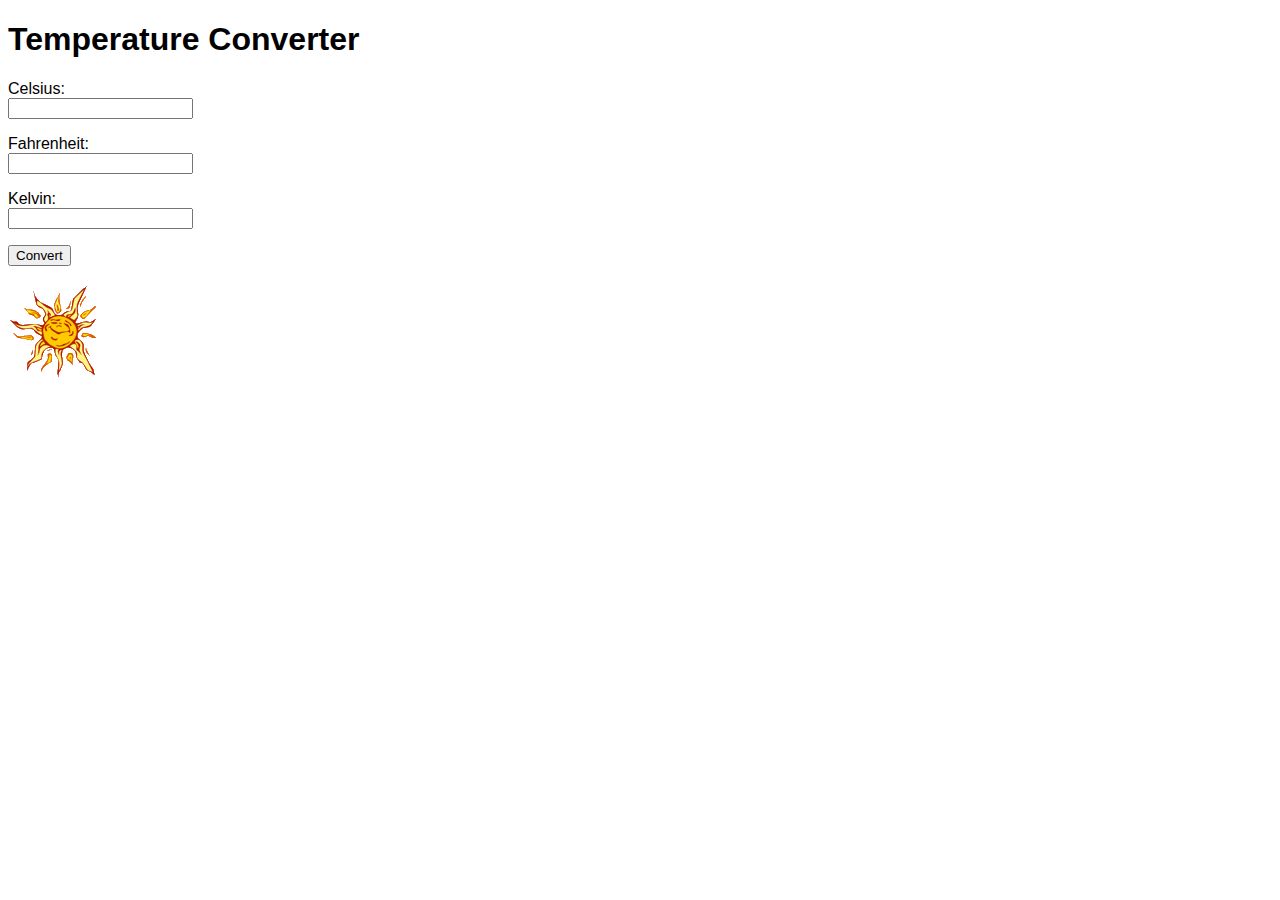
<file: projects/temperature-converter/index.html>
<!DOCTYPE html>
<html lang="en">
   <head>
      <title>Temperature Converter</title>
      <script src="convert.js"></script>
      <style>
         body {
            font-family: Arial, Helvetica, sans-serif;
         }
         
         label {
            display: block;
         }
   
         #errorMessage {
            color: red;
         }
      </style>
   </head>
   <body>
      <h1>Temperature Converter</h1>
      <p>
         <label for="cInput">Celsius:</label>
         <input id="cInput" type="text">
      </p>
      <p>
         <label for="fInput">Fahrenheit:</label>
         <input id="fInput" type="text">
      </p>
      <p>
         <label for="kInput">Kelvin:</label>
         <input id="kInput" type="text">
      </p>
      <input id="convertButton" type="button" value="Convert">
      <p id="errorMessage">
      </p>
      <p>
         <img id="weatherImage" src="warm.png" alt="Warm">
      </p>
   </body>

</html>
</file>
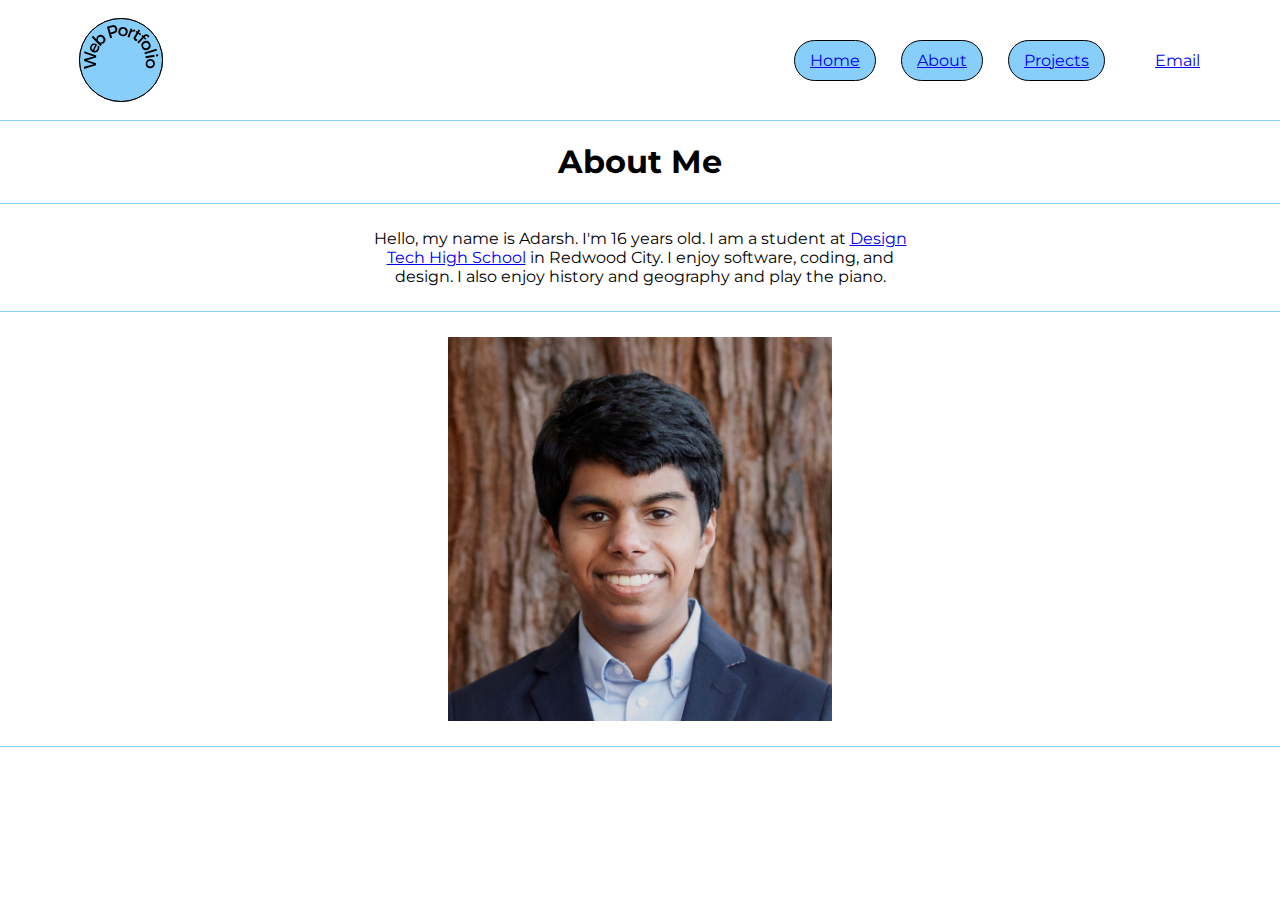
<file: about.html>
<!DOCTYPE html>
<html lang="en">
    <head>
        <meta charset="UTF-8">
        <meta name="viewport" content="width=device-width, initial-scale=1.0">
        <title>About Me</title>
        <link rel="stylesheet" href="styles/main.css" />
        <link rel="stylesheet" href="styles/about.css" />
    </head>
    <body>
        <header>
            <a class="logo" href="/">
                <img src="logo.svg" alt="My Logo" class="logo">
            </a>
            <div class="right">
                <nav class="nav navigation">
                    <a href="index.html" class="nav-link">Home</a>
                    <a href="about.html" class="nav-link">About</a>
                    <a href="projects.html" class="nav-link">Projects</a>
                </nav>
                <div class="email">
                    <a href="mailto:adarshravikumar2@gmail.com" title="adarshravikumar2@gmail.com">Email</a>
                </div>
            </div>
        </header>
        <section class="page-title">
            <h1 class="page-title">About Me</h1>
        </section>
        <main>
            <section class="about">
                <span>
                    Hello, my name is Adarsh. I'm 16 years old. 
                    I am a student at <a href="https://dtechhs.org" target="_blank">Design Tech High School</a> in Redwood City.
                    I enjoy software, coding, and design. 
                    I also enjoy history and geography and play the piano.
                </span>
            </section>
            <section class="break">
                <div class="break"></div>
            </section>
            <section class="me">
                    <div class="me"></div>
            </section>
            <section class="break">
                <div class="break"></div>
            </section>
        </main>
    </body>
</html>
</file>
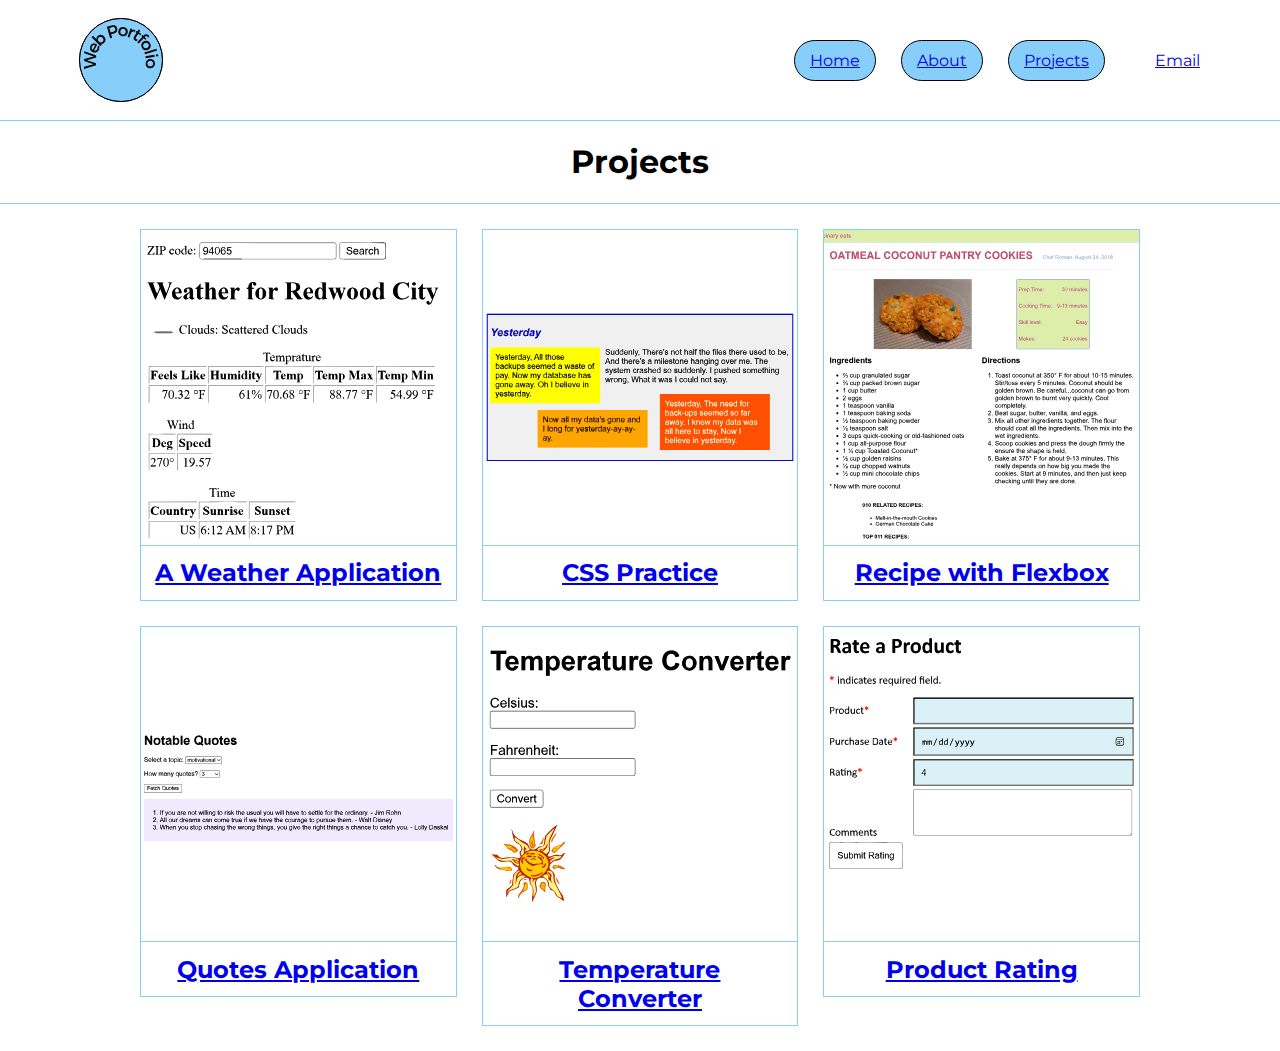
<file: projects.html>
<!DOCTYPE html>
<html lang="en">
    <head>
        <meta charset="UTF-8">
        <meta name="viewport" content="width=device-width, initial-scale=1.0">
        <title>My Projects</title>
        <link rel="stylesheet" href="styles/main.css" />
        <link rel="stylesheet" href="styles/gallery.css" />
    </head>
    <body>
        <header>
            <a class="logo" href="/">
                <img src="logo.svg" alt="My Logo" class="logo">
            </a>
            <div class="right">
                <nav class="nav navigation">
                    <a href="index.html" class="nav-link">Home</a>
                    <a href="about.html" class="nav-link">About</a>
                    <a href="projects.html" class="nav-link">Projects</a>
                </nav>
                <div class="email">
                    <a href="mailto:adarshravikumar2@gmail.com" title="adarshravikumar2@gmail.com">Email</a>
                </div>
            </div>
        </header>
        <section class="page-title">
            <h1 class="page-title">Projects</h1>
        </section>
        <main>
            <section class="gallery">
                <div class="item">
                    <a href="projects/weather.html" target="_blank" class="image-link" style="background-image: url('projects/weather.svg');"></a>
                    <div>
                        <a href="projects/weather.html"target="_blank" >
                            <h2>A Weather Application</h2>
                        </a>
                        <div class="description">
                            <span>Not actually an assignment, but ZyBooks talked about OpenWeatherMap so I decided to make it.</span>
                        </div>
                    </div>
                </div>
                <div class="item">
                    <a href="projects/CSS-practice.html" target="_blank" class="image-link" style="background-image: url('projects/CSS-practice.svg');"></a>
                    <div>
                        <a href="projects/CSS-practice.html" target="_blank">
                            <h2>CSS Practice</h2>
                        </a>
                        <div class="description">
                            <span>A small file that ZyBooks had us use to practice some easy CSS.</span>
                        </div>
                    </div>
                </div>
                <div class="item">
                    <a href="projects/recipe-with-flexbox/oatmeal_cookies.html" target="_blank" class="image-link" style="background-image: url('projects/recipe-with-flexbox/oatmeal_cookies.svg');"></a>
                    <div>
                        <a href="projects/recipe-with-flexbox/oatmeal_cookies.html" target="_blank">
                            <h2>Recipe with Flexbox</h2>
                        </a>
                        <div class="description">
                            <span>A recipe page for oatmeal cookies that you can use to make your own.</span>
                        </div>
                    </div>
                </div>
                <div class="item">
                    <a href="projects/quotes-application.html" target="_blank" class="image-link" style="background-image: url('projects/quotes-application.svg');"></a>
                    <div>
                        <a href="projects/quotes-application.html" target="_blank">
                            <h2>Quotes Application</h2>
                        </a>
                        <div class="description">
                            <span>A web-app that displayed quotes from the ZyBooks Quote API.</span>
                        </div>
                    </div>
                </div>
                <div class="item">
                    <a href="projects/temperature-converter/" target="_blank" class="image-link" style="background-image: url('projects/temperature-converter.svg')"></a>
                    <div>
                        <a href="projects/temperature-converter/" target="_blank">
                            <h2>Temperature Converter</h2>
                        </a>
                        <div class="description">
                            <span>A neat web-app that converts temperature including Kelvin.</span>
                        </div>
                    </div>
                </div>
                <div class="item">
                    <a href="projects/rate.html" target="_blank" class="image-link" style="background-image: url('projects/rate.svg');"></a>
                    <div>
                        <a href="projects/rate.html" target="_blank">
                            <h2>Product Rating</h2>
                        </a>
                        <div class="description">
                            <span>A form that people can use as a way for customers rating products.</span>
                        </div>
                    </div>
                </div>
            </section>
        </main>
        <script src="scripts/gallery.js"></script>
    </body>
</html>
</file>
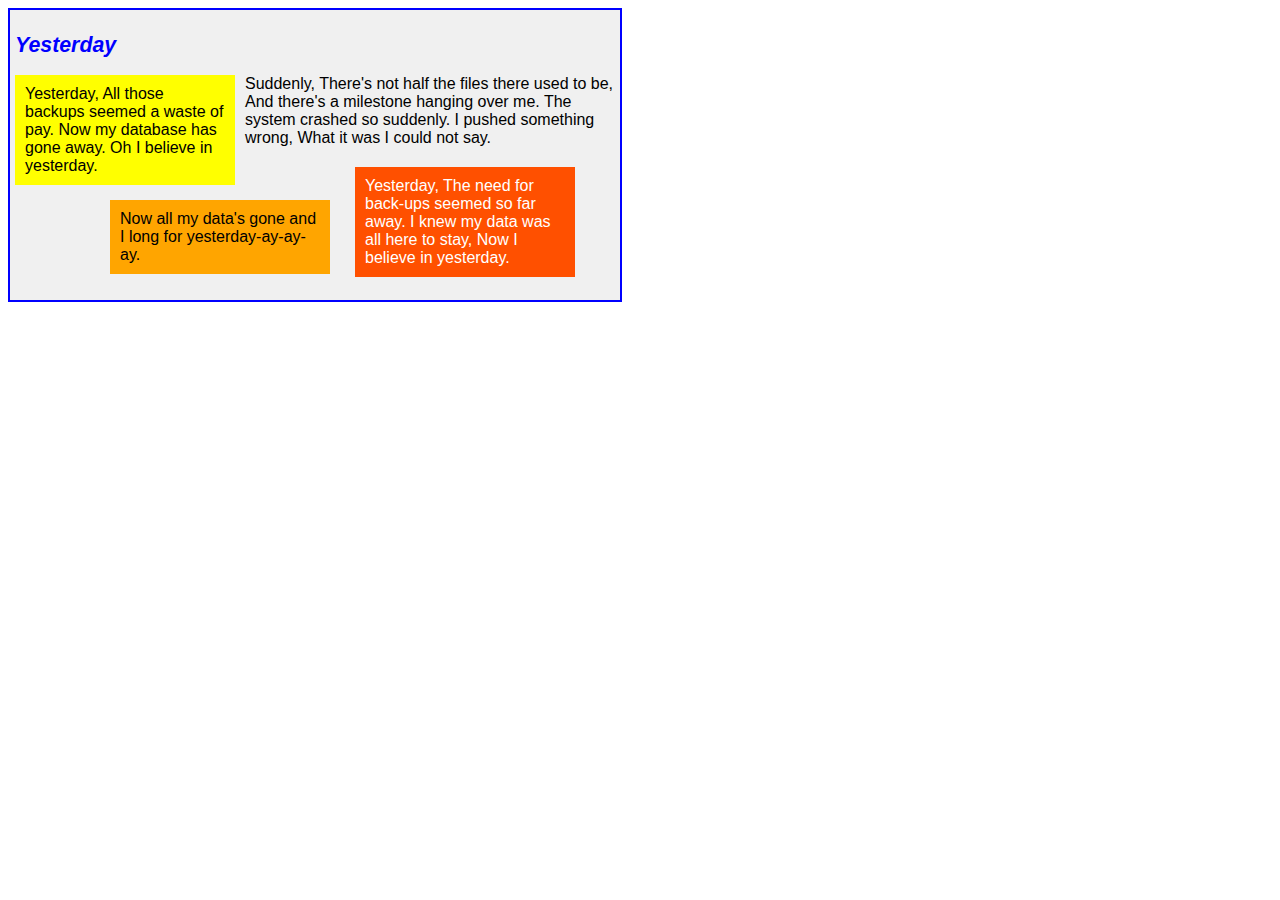
<file: projects/CSS-practice.html>
<!DOCTYPE html>
<html lang="en">
    <head>
        <title>CSS Practice</title>
        <style>
            body {
                font-family: Arial;
            }

            h2 {
                font-family: Arial;
                font-size: 16pt;
                color: blue;
                font-style: italic;
            }
            
            div.container {
                width: 600px;
                height: 280px;
                
                border: solid 2px blue;
                padding: 5px;
                
                background-color: #F0F0F0
            }
            
            div.container div:nth-child(2) {
                background-color: yellow;
                float: left;
                width: 200px;
                padding: 10px;
                margin-right: 10px;
            }
            div.container div:nth-child(4) {
                background-color: orange;
                position: absolute;
                left: 110px;
                top: 200px;
                width: 200px;
                padding: 10px;
            }
            div.container div:nth-child(5) {
                background-color: rgb(255, 80, 0);
                color: white;
                float: right;
                width: 200px;
                padding: 10px;
                margin: 20px 40px 0 0;
            }
        </style>
    </head>
    <body>
        <!-- Your solution here -->
        <div class="container">
            <h2>Yesterday</h2>
            <div class="verse">Yesterday, All those backups seemed a waste of pay. Now my database has gone away. Oh I believe in yesterday.</div>
            <div class="verse">Suddenly, There's not half the files there used to be, And there's a milestone hanging over me. The system crashed so suddenly. I pushed something wrong, What it was I could not say.</div>
            <div class="verse">Now all my data's gone and I long for yesterday-ay-ay-ay.</div>
            <div class="verse">Yesterday, The need for back-ups seemed so far away. I knew my data was all here to stay, Now I believe in yesterday.</div>
        </div>
    </body>
</html>
</file>
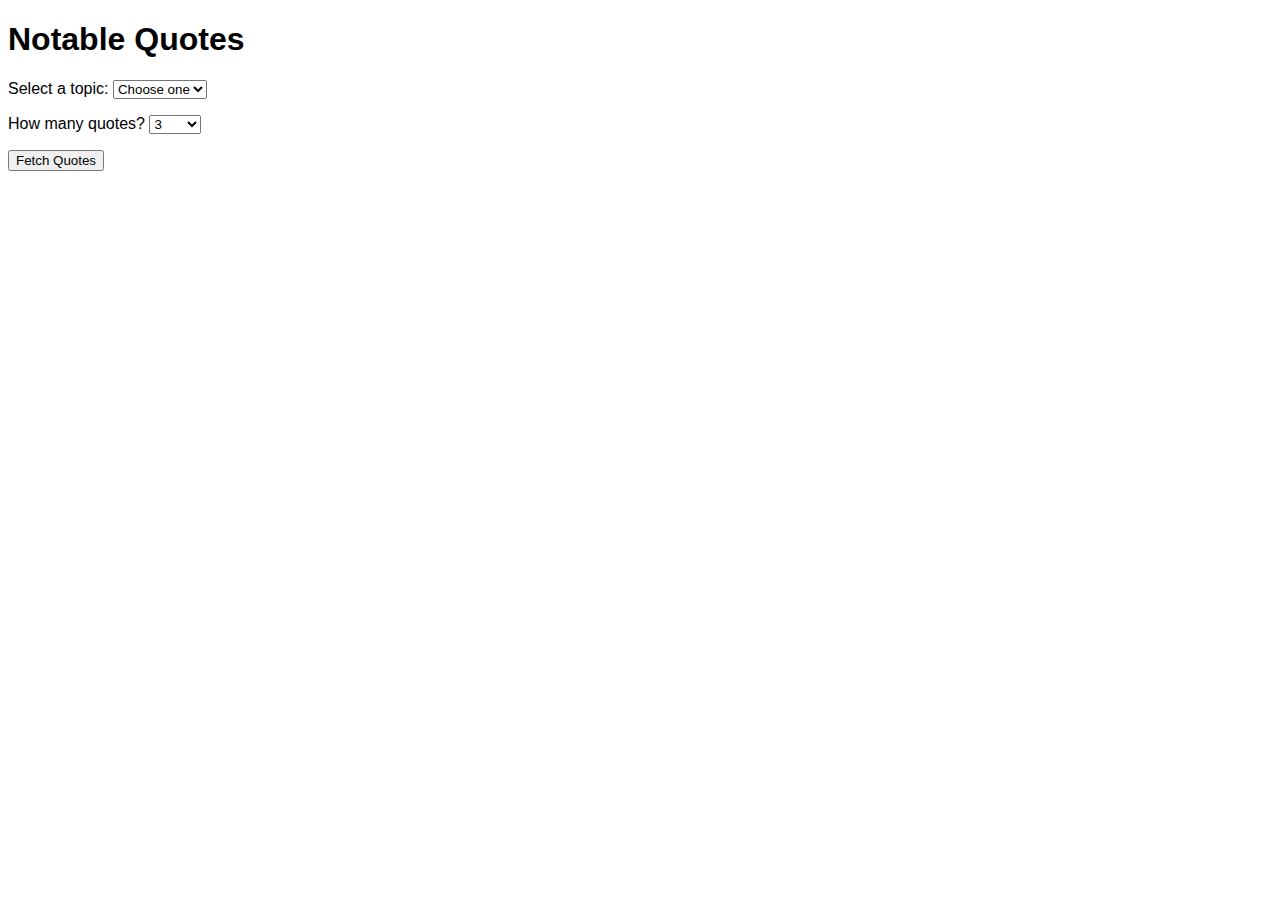
<file: projects/quotes-application.html>
<!DOCTYPE html>
<html lang="en">
   <head>
   	<title>Notable Quotes</title>
   	<style>
   		body {
   			font-family: Arial, Helvetica, sans-serif;
   		}
   		#quotes {
   			background-color: #F1EAFF;

			&.hasQuotes {
				padding: 10px 0;
			}
   		}
   	</style>
   </head>
	<body>
		<h1>Notable Quotes</h1>
		<p>
			<label for="topicSelection">Select a topic:</label>
			<select id="topicSelection">
                <option selected disabled>Choose one</option>
				<option>love</option>
				<option>motivational</option>
				<option>wisdom</option>
				<option>humor</option>
			</select>
		</p>
		<p>
			<label for="countSelection">How many quotes?</label>
			<select id="countSelection">
				<option>1</option>
				<option>2</option>
				<option selected>3</option>
				<option>4</option>
				<option>5</option>
                <option>Error</option>
			</select>
		</p>
		<p>
		   <button id="fetchQuotesBtn">Fetch Quotes</button>
		</p>
		<div id="quotes"></div>
		<script>
			var errors = {
				200: 'Successful', 
				301: 'Resource Moved', 
				400: 'Bad Request', 
				401: 'Unauthorized', 
				403: 'Forbidden', 
				404: 'Not Found', 
				500: 'Internal Server Error', 
				503: 'Service Unavailable', 
			}


			document.querySelector("#fetchQuotesBtn").addEventListener("click", function () {

				// Get values from drop-downs
				const topicDropdown = document.querySelector("#topicSelection");
				const countDropdown = document.querySelector("#countSelection");
				const selectedTopic = topicDropdown.options[topicDropdown.selectedIndex].value;
				const selectedCount = countDropdown.options[countDropdown.selectedIndex].value;
					
				// Get and display quotes
				fetchQuotes(selectedTopic, selectedCount);	   
			});

			function fetchQuotes(topic, count) {
				// TODO: Modify to use XMLHttpRequest
				let xhr = new XMLHttpRequest();
				xhr.addEventListener("load", responseReceivedHandler);   
				xhr.open("GET", `https://wp.zybooks.com/quotes.php?topic=${topic}&count=${count}`);
				xhr.responseType = "json";
				xhr.send();
				xhr.addEventListener('load', responseReceivedHandler)
			}

			// TODO: Add responseReceivedHandler() here
			function responseReceivedHandler() {
				let html = '';
				if (this.status === 200) {
					if (!this.response.error) {
					let count = this.response.length
					html = '<ol>';
					for (let c = 0; c <= count-1; c++) {
						let quote = this.response[c].quote
						let author = this.response[c].source
						html += `<li>${quote} - ${author}</li>`;
					}
					html += '</ol>';
					}
					else {
					html = `<h1>Error: ${this.response.error}</h1>`
					}
				}
				else {
					html = `<h1>Error: ${this.status} ${errors[this.status]}</h1>`
				}
				document.querySelector("#quotes").classList.add('hasQuotes')
				document.querySelector("#quotes").innerHTML = html;
			}
		</script>
	</body>
</html>
</file>
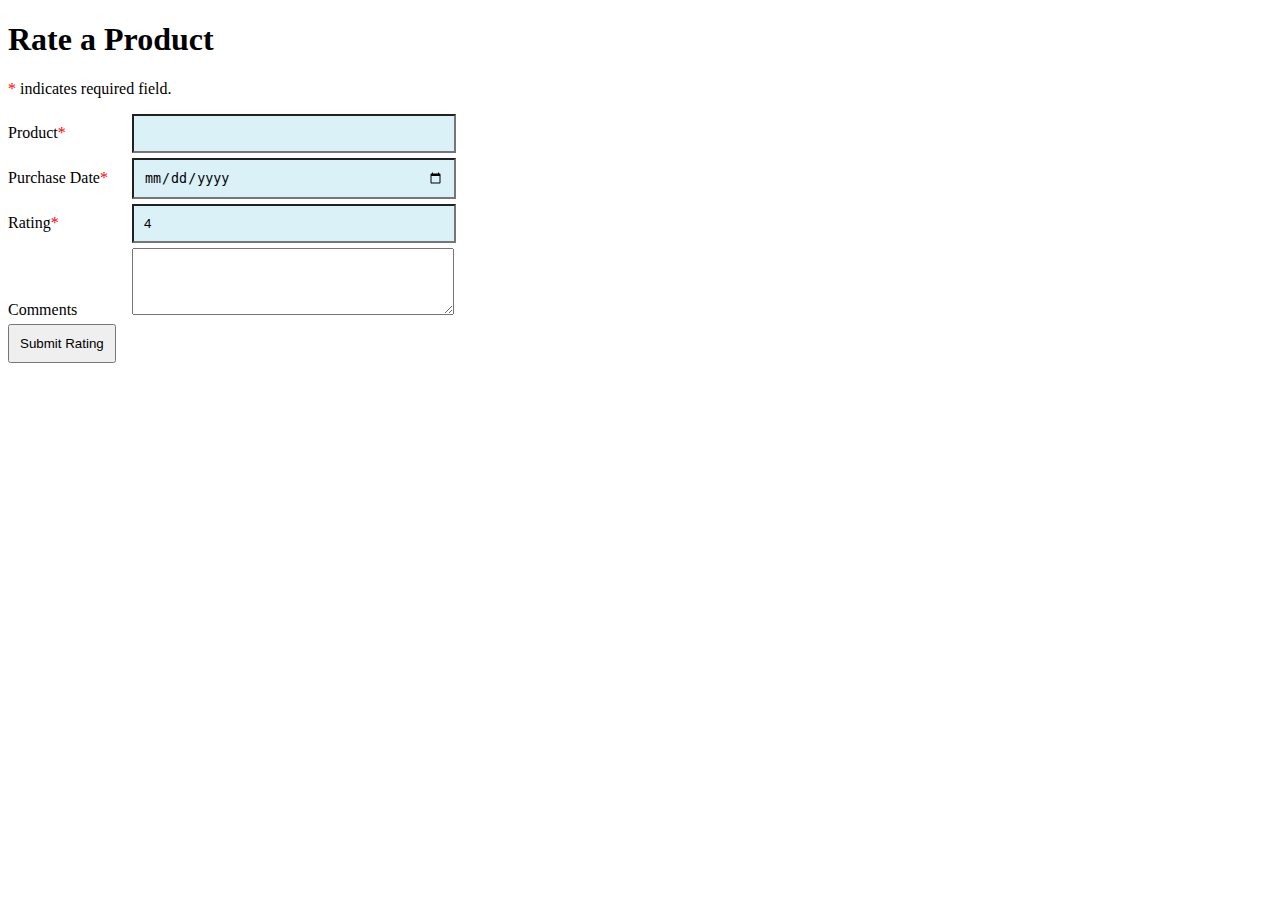
<file: projects/rate.html>
<!DOCTYPE html>
<html lang="en">
    <head>
        <title>Product Rating</title>   
        <style>
            body {
                font-family: Calibri, Myriad;
            }
            
            div {
                margin-bottom: 5px;
            }
            
            /* Your solution goes here */
            
            label {
                display: inline-block;
                width: 120px;
            }
            
            input, textarea {
                width: 300px;
                padding: 10px;
            }
            
            .required::after {
                content: '*';
                color: red;
            }
            
            input[type="submit"] {
                width: auto;
            }
            
            label + input {
                background-color: rgb(219, 241, 248);
            }
        </style>
    </head>
    <body>
        <h1>Rate a Product</h1>
        <p><span class="required"></span> indicates required field.</p>
        <form>
            <div>
                <label class="required">Product</label>
                <input type="text" name="title">
            </div>
            <div>
                <label class="required">Purchase Date</label>
                <input type="date" name="purchase-date">
            </div>
            <div>
                <label class="required">Rating</label>
                <input type="number" name="rating" value="4" min="1" max="4">
            </div> 
            <div> 
                <label>Comments</label>      
                <textarea rows="3" cols="50" name="comments"></textarea> 
            </div>
            <input type="submit" value="Submit Rating">
        </form>
    </body>
</html>
</file>
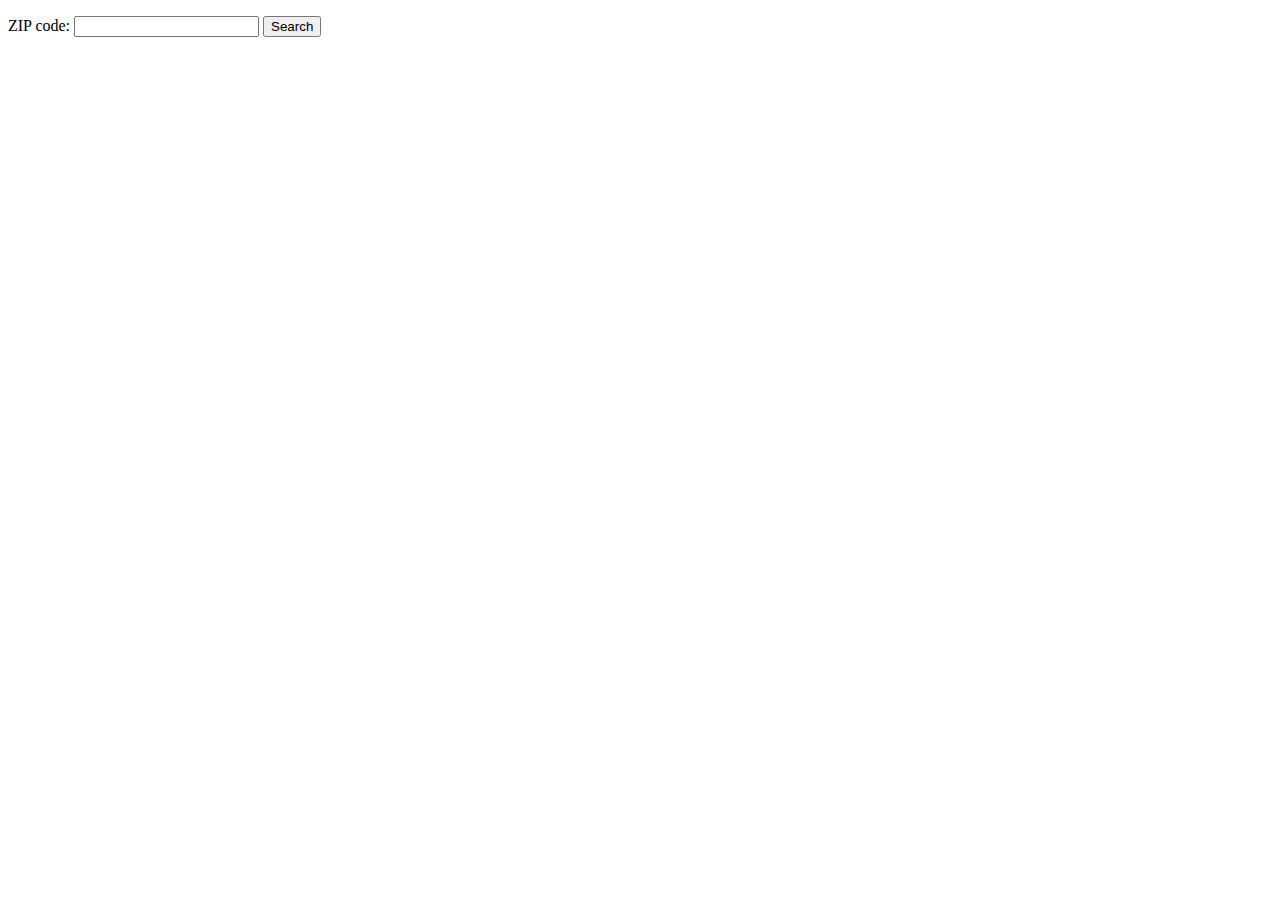
<file: projects/weather.html>
<!DOCTYPE html>
<html lang="en">
   <head>
      <title>Weather Forecast</title>
      <style>
        #forecast {

            & > * {
                &:not(:first-child) {
                    margin-block-start: 1em;
                }
            }
        }

        ul {
            margin-block: 0;

            & li {
                position: relative;

                &::marker {
                    content: "";

                }
                &::before {
                    content: '';

                    position: absolute;
                    right: 100%;
                    top: 50%;

                    display: inline-block;

                    height: 40px;
                    aspect-ratio: 1;
    
                    background-size: cover;
                    background-position: center;
                    background-repeat: no-repeat;

                    translate: 0 -50%;
                }
            }
        }

        table {
            border: none;

            & tr {
                & td {
                    text-align: right;
                }
            }
        }
      </style>
   </head>
   <body>
      <p>
         <label for="zip">ZIP code:</label> 
         <input type="text" id="zip" maxlength="5">
         <button id="search">Search</button>      
      </p>
      <div id="forecast"></div>
      <script>
        var descs = {
            200: 'Successful', 
            301: 'Resource Moved', 
            400: 'Bad Request', 
            401: 'Unauthorized', 
            403: 'Forbidden', 
            404: 'Not Found', 
            500: 'Internal Server Error', 
            503: 'Service Unavailable', 
        }

        var apiKey = btoa('6aa570c2eee5cfcd518f5c1e3efe2f7b')
        apiKey = atob(apiKey)

        var TEMP = 'imperial'
        var TEMPS = {
            metric: 'C', 
            imperial: 'F', 
        }
        function getForecast() {
            let zipcode = document.getElementById("zip").value;
            let xhr = new XMLHttpRequest();
            xhr.addEventListener("load", responseReceivedHandler);   
            xhr.open("GET", `https://api.openweathermap.org/data/2.5/weather?zip=${zipcode}&units=${TEMP}&appid=${apiKey}`);
            xhr.responseType = "json";
            xhr.send();
        }

        function responseReceivedHandler() {
            let fElement = document.getElementById("forecast")
            fElement.innerHTML = ''
            if (this.status === 200) {
                console.log(this.response)
                let h1 = document.createElement('h1')
                h1.innerHTML = `Weather for ${this.response.name}`;
                fElement.appendChild(h1)

                let wElement = document.createElement('ul')
                wElement.id = 'weather'
                fElement.appendChild(wElement)

                var descStyle = document.createElement('style')
                for (let i = 0; i < this.response.weather.length; i++) {
                    let w = this.response.weather[i]
                    let main = w.main
                    main = `${main.split('')[0].toUpperCase()}${main.substring(1)}`
                    let desc = w.description
                    desc = desc.split(' ')
                    if (desc.length > 1) {
                        desc.forEach(function(d, i) {
                            desc[i] = `${desc[i].split('')[0].toUpperCase()}${desc[i].substring(1)}`
                        })
                    }
                    else {
                        desc[0] = `${desc[0].split('')[0].toUpperCase()}${desc[0].substring(1)}`
                    }
                    desc = desc.join(' ')
                    desc = String(desc).replace(',', ' ')

                    let icon = w.icon
                    let iconurl = `http://openweathermap.org/img/w/${icon}.png`;

                    let li = document.createElement('li')
                    li.id = `w${i}`
                    li.innerHTML = `${main}: ${desc}`;
                    wElement.appendChild(li)
                    descStyle.innerHTML += `ul#weather li#w${i}::before { content: ''; background-image: url('${iconurl}') }`
                }
                document.head.appendChild(descStyle)

                let main = this.response.main
                let mElement = document.createElement('table')
                mElement.border = 1

                let mCapt = document.createElement('caption')
                mCapt.innerHTML = 'Temprature'
                mElement.appendChild(mCapt)

                let mHead = document.createElement('thead')
                mElement.appendChild(mHead)

                let mHeadRow = document.createElement('tr')
                mHead.appendChild(mHeadRow)
                
                let mBody = document.createElement('tbody')
                mElement.appendChild(mBody)

                let mBodyRow = document.createElement('tr')
                mBody.appendChild(mBodyRow)
                
                let mHeadRowHTML = ''
                let mBodyRowHTML = ''

                let mHeadItems = [
                    'feels_like', 
                    'humidity', 
                    'temp', 
                    'temp_max', 
                    'temp_min', 
                ]
                mHeadItems.forEach(function(iName, i) {
                    let item = main[iName]
                    if (iName === 'humidity') item = `${item}%`
                    else item = `${item} °${TEMPS[TEMP]}`
                    iName = iName.split('_')
                    if (iName.length > 1) {
                        iName.forEach(function(d, i2) {
                            iName[i2] = `${iName[i2].split('')[0].toUpperCase()}${iName[i2].substring(1)}`
                        })
                    }
                    else {
                        iName[0] = `${iName[0].split('')[0].toUpperCase()}${iName[0].substring(1)}`
                    }
                    iName = iName.join(' ')
                    iName = String(iName).replace(',', ' ')
                    mHeadRowHTML += `<th>${iName}</th>`
                    mBodyRowHTML += `<td>${item}</td>`
                })
                mHeadRow.innerHTML = mHeadRowHTML
                mBodyRow.innerHTML = mBodyRowHTML

                fElement.appendChild(mElement)

                let wind = this.response.wind

                let windElement = document.createElement('table')
                windElement.border = 1

                let windCapt = document.createElement('caption')
                windCapt.innerHTML = 'Wind'
                windElement.appendChild(windCapt)

                let windHead = document.createElement('thead')
                windElement.appendChild(windHead)

                let windHeadRow = document.createElement('tr')
                windHead.appendChild(windHeadRow)
                
                let windBody = document.createElement('tbody')
                windElement.appendChild(windBody)

                let windBodyRow = document.createElement('tr')
                windBody.appendChild(windBodyRow)
                
                let windHeadRowHTML = ''
                let windBodyRowHTML = ''

                let windHeadItems = [
                    'deg', 
                    'speed', 
                ]
                windHeadItems.forEach(function(iName, i) {
                    let item = wind[iName]
                    if (iName === 'deg') item = `${item}°`
                    iName = iName.split('_')
                    if (iName.length > 1) {
                        iName.forEach(function(d, i2) {
                            iName[i2] = `${iName[i2].split('')[0].toUpperCase()}${iName[i2].substring(1)}`
                        })
                    }
                    else {
                        iName[0] = `${iName[0].split('')[0].toUpperCase()}${iName[0].substring(1)}`
                    }
                    iName = iName.join(' ')
                    iName = String(iName).replace(',', ' ')
                    windHeadRowHTML += `<th>${iName}</th>`
                    windBodyRowHTML += `<td>${item}</td>`
                })
                windHeadRow.innerHTML = windHeadRowHTML
                windBodyRow.innerHTML = windBodyRowHTML

                fElement.appendChild(windElement)

                let sys = this.response.sys

                let sElement = document.createElement('table')
                sElement.border = 1

                let sCapt = document.createElement('caption')
                sCapt.innerHTML = 'Time'
                sElement.appendChild(sCapt)

                let sHead = document.createElement('thead')
                sElement.appendChild(sHead)

                let sHeadRow = document.createElement('tr')
                sHead.appendChild(sHeadRow)
                
                let sBody = document.createElement('tbody')
                sElement.appendChild(sBody)

                let sBodyRow = document.createElement('tr')
                sBody.appendChild(sBodyRow)
                
                let sHeadRowHTML = ''
                let sBodyRowHTML = ''

                let sHeadItems = [
                    'country', 
                    'sunrise', 
                    'sunset', 
                ]
                sHeadItems.forEach(function(iName, i) {
                    let item = sys[iName]
                    let item2 = ''
                    if (iName !== 'country') {
                        let d = new Date(item*1000)
                        if (iName === 'sunrise') {
                            item = `${d.getHours()}:${d.getMinutes()} AM`
                        }
                        if (iName === 'sunset') {
                            item = `${d.getHours()-12}:${d.getMinutes()} PM`
                            item2 = `${d.getHours()}:${d.getMinutes()}`
                        }
                    }
                    iName = iName.split('_')
                    if (iName.length > 1) {
                        iName.forEach(function(d, i2) {
                            iName[i2] = `${iName[i2].split('')[0].toUpperCase()}${iName[i2].substring(1)}`
                        })
                    }
                    else {
                        iName[0] = `${iName[0].split('')[0].toUpperCase()}${iName[0].substring(1)}`
                    }
                    iName = iName.join(' ')
                    iName = String(iName).replace(',', ' ')
                    sHeadRowHTML += `<th>${iName}</th>`
                    sBodyRowHTML += `<td>${item}</td>`
                    if (iName === 'sunset') {
                        sHeadRowHTML += `<th>${iName}-MIL</th>`
                        sBodyRowHTML += `<td>${item2}</td>`
                    }
                })
                sHeadRow.innerHTML = sHeadRowHTML
                sBodyRow.innerHTML = sBodyRowHTML

                fElement.appendChild(sElement)

            } 
            else {
                fElement.innerHTML = `<h1>Error ${this.status}: ${descs[this.status]}</h1>`;
            }

        }

        document.getElementById("search").addEventListener("click", getForecast);
      </script>
   </body>
</html>
</file>
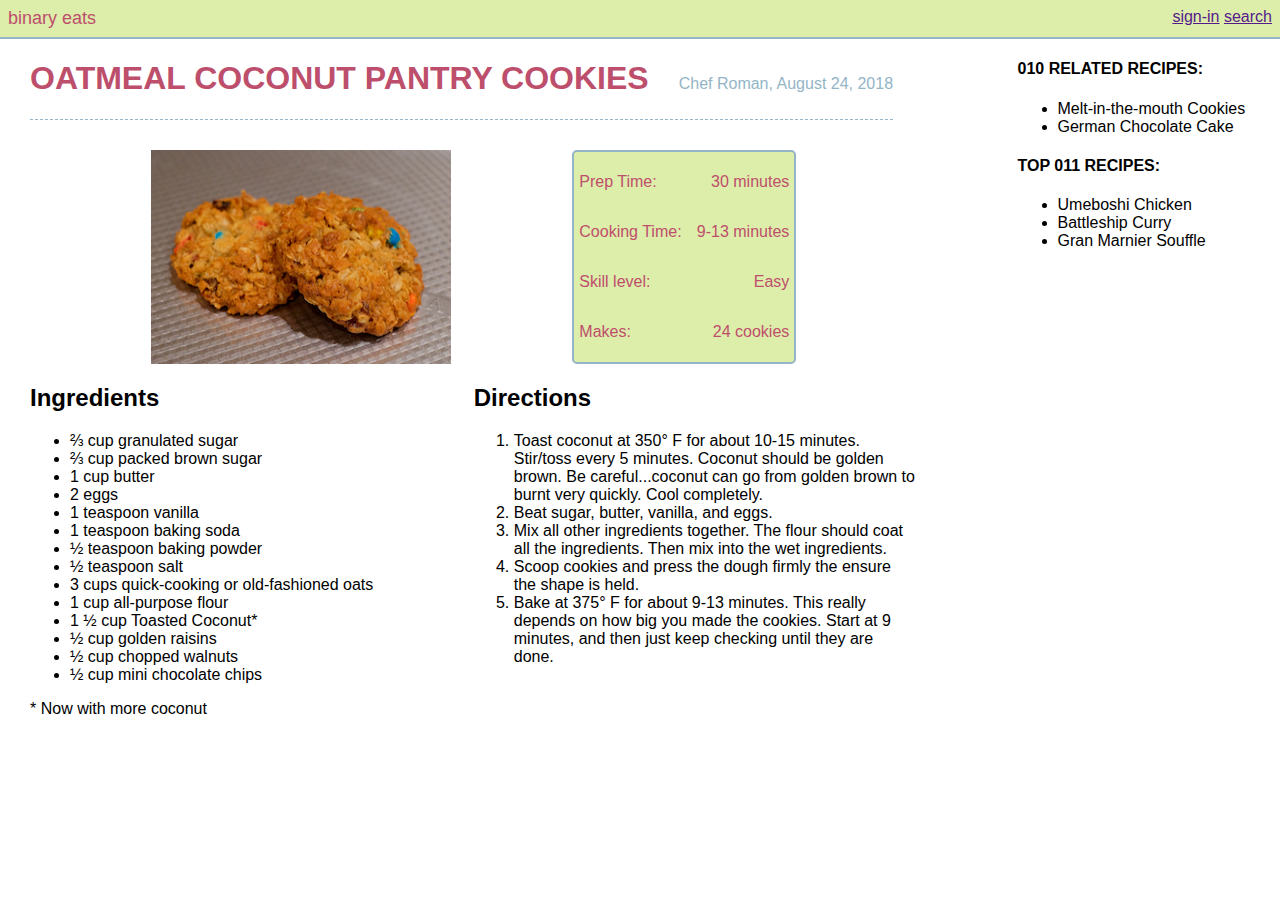
<file: projects/recipe-with-flexbox/oatmeal_cookies.html>
<!DOCTYPE html>
<html lang="en">
   <head>
      <meta charset="UTF-8">
      <title>binary eats - Oatmeal Coconut Pantry Cookies</title>
      <link href="styles.css" rel="stylesheet">
   </head>

   <body>
      <header>
         <div class="logo">binary eats</div>
         <div>
            <a href="">sign-in</a>
            <a href="">search</a>
         </div>
      </header>
      <div class="content">
         <div class="main-content">
            <div class="title">
               <h1>OATMEAL COCONUT PANTRY COOKIES</h1>
               <p>Chef Roman, August 24, 2018</p>
            </div>
            <div class="summary">
               <img src="oatmealCookie_small.jpg" alt="Photo of two of the world's best oatmeal cookies">
               <div>
                  <div>
                     <p>Prep Time:</p>
                     <p>30 minutes</p>
                  </div>
                  <div>
                     <p>Cooking Time:</p>
                     <p>9-13 minutes</p>
                  </div>
                  <div>
                     <p>Skill level:</p>
                     <p>Easy</p>
                  </div>
                  <div>
                     <p>Makes:</p>
                     <p>24 cookies</p>
                  </div>
               </div>
            </div>
            <div class="ingredients">
               <h2>Ingredients</h2>
                  <ul>
                  <li>⅔ cup granulated sugar</li>
                  <li>⅔ cup packed brown sugar</li>
                  <li>1 cup butter</li>
                  <li>2 eggs</li>
                  <li>1 teaspoon vanilla</li>
                  <li>1 teaspoon baking soda</li>
                  <li>½ teaspoon baking powder</li>
                  <li>½ teaspoon salt</li>
                  <li>3 cups quick-cooking or old-fashioned oats</li>
                  <li>1 cup all-purpose flour</li>
                  <li>1 ½ cup Toasted Coconut*</li>
                  <li>½ cup golden raisins</li>
                  <li>½ cup chopped walnuts</li>
                  <li>½ cup mini chocolate chips</li>
               </ul>
               <p>* Now with more coconut</p>
            </div>
            <div class="directions">
               <h2>Directions</h2>
               <ol>
                  <li>Toast coconut at 350° F for about 10-15 minutes. Stir/toss every 5 minutes. Coconut should be golden brown. Be careful...coconut can go from golden brown to burnt very quickly. Cool completely.</li>
                  <li>Beat sugar, butter, vanilla, and eggs.</li>
                  <li>Mix all other ingredients together. The flour should coat all the ingredients. Then mix into the wet ingredients.</li>
                  <li>Scoop cookies and press the dough firmly the ensure the shape is held.</li>
                  <li>Bake at 375° F for about 9-13 minutes. This really depends on how big you made the cookies. Start at 9 minutes, and then just keep checking until they are done.</li>
               </ol>
            </div>
         </div>
         <div class="related-content">
            <div>
               <h4>010 RELATED RECIPES:</h4>
               <ul>
                  <li>Melt-in-the-mouth Cookies</li>
                  <li>German Chocolate Cake</li>
               </ul>
            </div>
            <div>
               <h4>TOP 011 RECIPES:</h4>
               <ul>
                  <li>Umeboshi Chicken</li>
                  <li>Battleship Curry</li>
                  <li>Gran Marnier Souffle</li>
               </ul>
            </div>
         </div>
      </div>
   </body>
</html>
</file>
<file: styles/main.css>
@import url('https://fonts.googleapis.com/css2?family=Montserrat:ital,wght@0,100;0,200;0,300;0,400;0,500;0,600;0,700;0,800;0,900;1,100;1,200;1,300;1,400;1,500;1,600;1,700;1,800;1,900&display=swap');

:root {
    --gap: 25px;
    --primary-color-values: 135, 206, 250;
    --primary-color: lightskyblue;
    --accent-color: forestgreen;
    font-family: 'Montserrat', Arial, Helvetica, sans-serif;
}

html, body {
    min-height: 100dvh;
}

body {
    margin: 0;
    display: flex;
    flex-direction: column;
}

header {
    padding: 10px 5rem;

    min-height: 100px;

    display: flex;
    justify-content: space-between;
    align-items: center;
    gap: var(--gap);

    border-bottom: solid 1px var(--primary-color);
}

header .logo {
    position: relative;

    height: 82px;
    aspect-ratio: 1;
    
    display: flex;

    border-radius: 50%;

    background-color: var(--primary-color);
    outline: solid 1px black;
}

header .right {
    display: flex;
    flex-wrap: wrap;
    gap: var(--gap);

    .email {
        display: flex;
        align-items: center;
        text-align: center;
    }
}

header nav {
    padding: var(--gap);

    display: flex;
    align-items: center;
    gap: var(--gap);
    flex-wrap: wrap;

    & .nav-link {
        padding: 10px 15px;

        min-width: 50px;

        background-color: var(--primary-color);

        border: solid 1px black;
        border-radius: 100vh;

        text-align: center;
    }
}

section:is(.page-title, .section-title) {
    border-bottom: solid 1px var(--primary-color);

    &.section-title {
        width: calc(100% + var(--gap)*2);

        :is(main, section) & h2.section-title {
            margin-block-start: 0;
        }
    }

    & h1.page-title, h2.section-title {
        text-wrap: balance;
        text-align: center;
    }
}

main {
    padding: 25px;

    flex: 1;

    display: flex;
    flex-direction: column;
    gap: var(--gap)
}

section.break {
    width: calc(100% + var(--gap)*2);
    & div.break {
        width: 100%;
        height: 1px;

        background-color: var(--primary-color);
    }
}
</file>
<file: styles/about.css>
main {
    align-items: center;
}

section.about {
    display: flex;
    justify-content: center;
    text-align: center;
    width: 100%;

    & span {
        display: inline-block;
        width: min(750px, 100%);

        text-wrap: balance;
    }
}

section.me {

    display: flex;
    justify-content: center;

    width: 100%;
    height: 384px;

    & div.me {
        height: 100%;
        aspect-ratio: 1;

        background-image: url('../me.jpg');
        background-size: contain;
        background-position: center;
        background-repeat: no-repeat;
    }
}
</file>
<file: styles/gallery.css>
main {
    align-items: center;
}

.gallery {
    padding: calc(var(--gap) - 25px);

    width: min(100%, 1000px);
    height: fit-content;

    display: grid;
    grid-template-columns: repeat(3, 1fr);
    gap: var(--gap);
}

.gallery .item {
    height: fit-content;

    display: flex;
    flex-direction: column;

    border: solid 1px var(--primary-color);

    cursor: pointer;

    .image-link {
        width: 100%;
        aspect-ratio: 1;

        display: grid;

        background-size: cover;
        background-position: center;
        background-repeat: no-repeat;

        &:hover, &:focus, &:focus-visible, .hasTitle & {
            border-bottom: solid 1px var(--primary-color);
        }

        &:hover, &:focus, &:focus-visible {
            background-size: contain;
        }

        &:focus, &:focus-visible + div {
            gap: calc(var(--gap)/2);

            & .description {
                grid-template-rows: 1fr;
            }
            & span {
                height: auto;
                visibility: unset;
                margin-block: 0.5em;
            }
        }
    }

    & > div {
        &:not([paddingOnHover]) {
            padding: calc(var(--gap)/2);
        }

        display: flex;
        flex-direction: column;


        &:has(a:is(:focus, &:focus-visible)) {
            gap: calc(var(--gap)/2);

            & .description {
                grid-template-rows: 1fr;
            }
            & span {
                height: auto;
                visibility: unset;
                margin-block: 0.5em;
            }
        }
    }

    & :is(h1, h2, h3, h4, h5, h6) {
        margin-block: 0;
    }
    
    & :is(h1, h2, h3, h4, h5, h6), & span {
        text-wrap: balance;
        text-align: center;
    }

    & .description {
        display: grid;
        grid-template-rows: 0fr;

        transition: grid-template-rows 100ms ease;
    }

    & span {
        overflow-y: hidden;

        visibility: hidden;
        transition: height 1s ease;

        cursor: initial;
    }

    &:is(:hover, :focus, :focus-visible, :focus-within), &:has(a:is(:focus-visible, :focus-within)) {
        & .image-link {
            background-size: contain;
            border-bottom: solid 1px var(--primary-color);
        }

        & div {
            gap: calc(var(--gap)/2);
        }
        & .description {
            grid-template-rows: 1fr;
        }
        & span {
            height: auto;
            visibility: unset;
            margin-block: 0.5em;
        }
    }
}
</file>
<file: projects/recipe-with-flexbox/styles.css>
/* Add your styles here */

/* Given CSS rules below */
body {
    margin: 0;
    font-family: Helvetica, sans-serif;
}

header {
    border-bottom: 2px solid #93B5C6;
    background-color: #DDEDAA;
    padding: 8px;
    
    display: flex;
    justify-content: space-between;
    
}

.logo {
    color: #BD4F6C;
    font-size: 18px;
}

.content {
    margin-left: 30px;
    
    display: flex;
    flex-wrap: wrap;
}

.title {
    border-bottom: 1px dashed #93B5C6;
    
    display: flex;
    align-items: baseline;
}

.title h1 {
    color: #BD4F6C;
}

.title p {
    color: #93B5C6;
    margin-left: 30px;
}

.summary {
    margin-top: 30px;
    
    display: flex;
    justify-content: space-evenly;
    flex-grow: 1;
    flex-basis: 100%;
}

.summary > div {
    background-color: #DDEDAA;
    border: 2px solid #93B5C6;
    border-radius: 5px;
    color: #BD4F6C;
    padding: 5px;
    width: 210px;
}

.summary > div > div {
    display: flex;
    justify-content: space-between;
}

.main-content {
    display: flex;
    flex-wrap: wrap;
    flex-grow: 1;
    flex-basis: 70%;
}

.related-content {
    margin-left: 100px;
    flex-grow: 1;
    flex-basis: 20%;
}

.ingredients, .directions {
    flex-grow: 1;
    flex-basis: 45%;
}
</file>
